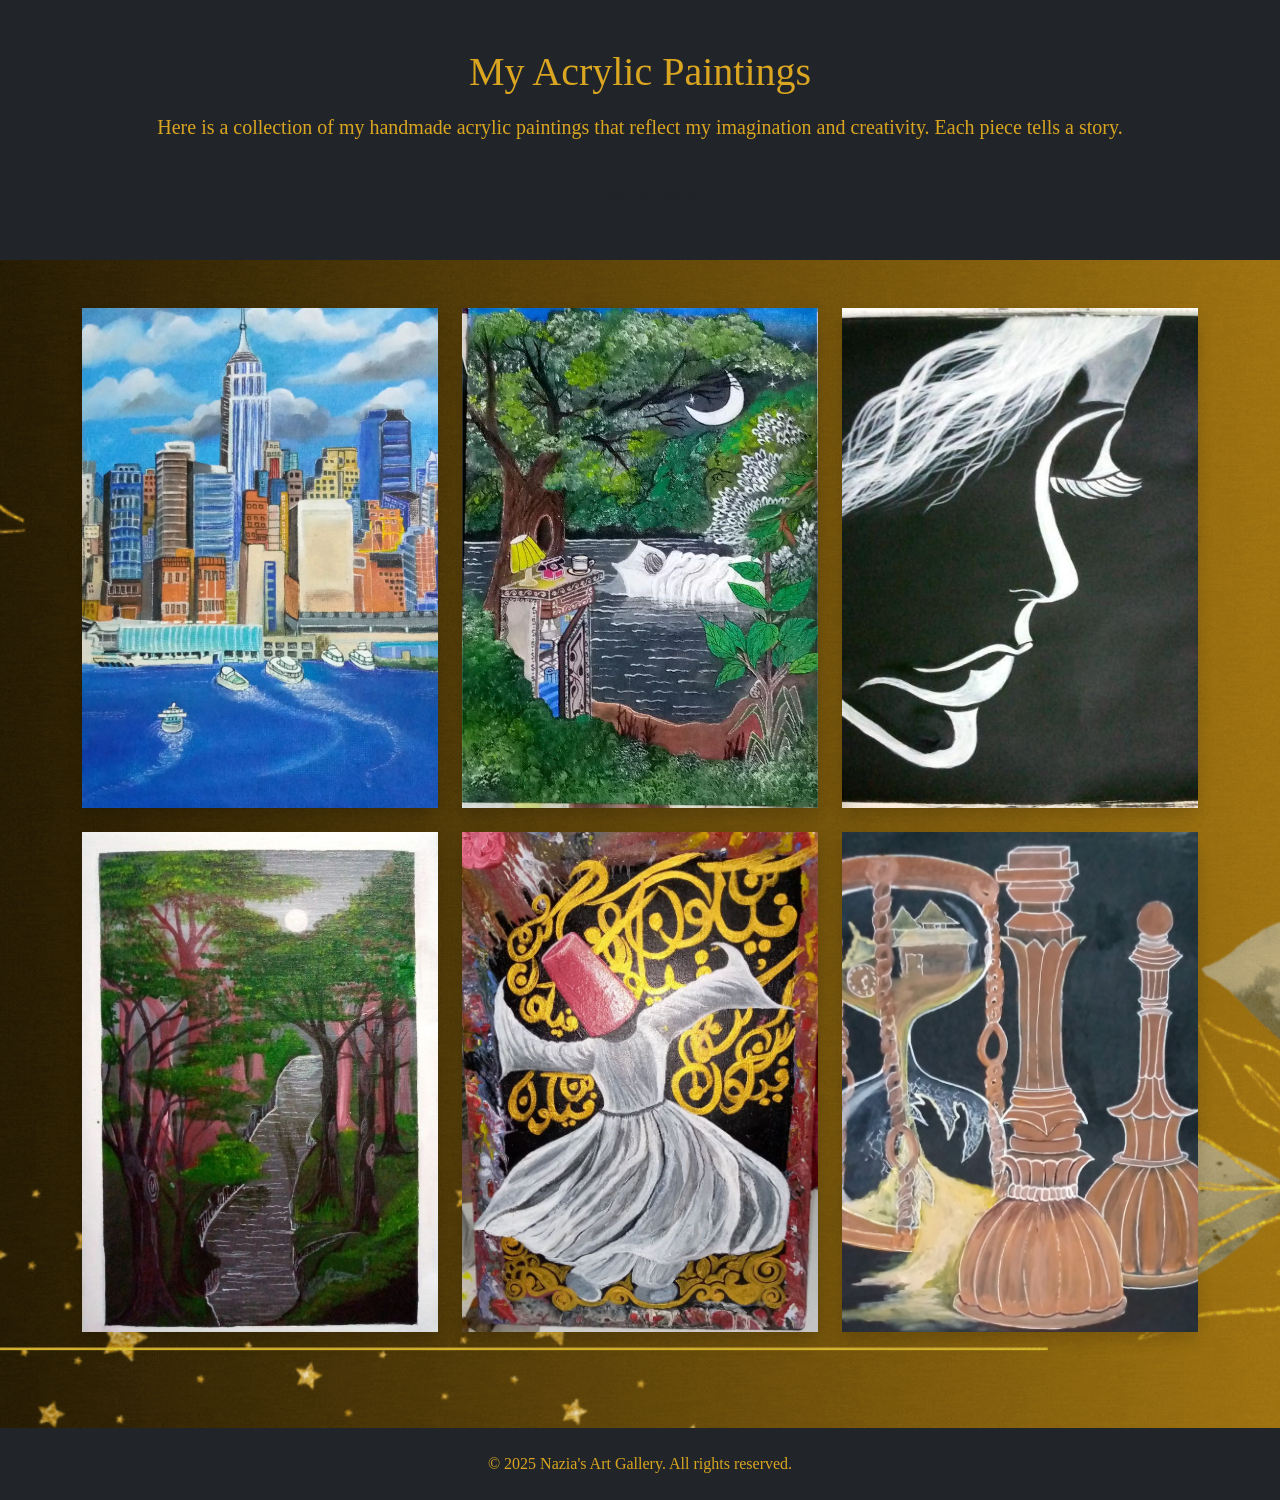
<file: acrylics.html>
<!DOCTYPE html>
<html lang="en">
<head>
  <meta charset="UTF-8" />
  <meta name="viewport" content="width=device-width, initial-scale=1.0"/>
  <title>Acrylic Paintings - Nazia</title>
  <link href="https://cdn.jsdelivr.net/npm/bootstrap@5.3.3/dist/css/bootstrap.min.css" rel="stylesheet">
  <style>
    @font-face {
      font-family: 'Great Vibes';
      src: url('https://fonts.googleapis.com/css2?family=Great+Vibes&display=swap') format('truetype');
    }
    body {
        font-family: 'Great Vibes', cursive;
      background-image: url('assets/2nd background.gif');
      background-size: cover;
      background-position: center;
    }
    .section1{
        color: goldenrod;
    }
    .painting-card {
      /* overflow: hidden; */
      border-radius: 10px;
      transition: transform 0.3s ease;
    }
    .painting-card img {
      width: 100%;
      height: 500px;
      object-fit: cover;
      transition: transform 0.4s;
    }
    .painting-card:hover img {
      transform: scale(1.05);
    }
    .footer{
        color:  goldenrod;
    }
  </style>
</head>
<body>


<section class="section1 py-5 bg-dark text-center">
  <div class="container">
    <h1 class="mb-3">My Acrylic Paintings</h1>
    <p class="lead">Here is a collection of my handmade acrylic paintings that reflect my imagination and creativity. Each piece tells a story.</p>
    <a href="index.html" class="btn btn-outline-dark mt-3">← Back to Home</a>
  </div>
</section>


<section class="py-5">
  <div class="container">
    <div class="row g-4">
     
      <div class="col-md-4 col-sm-6">
        <div class="painting-card shadow">
          <img src="assets/america painting.jpg" alt="Painting 1">
        </div>
      </div>
    
      <div class="col-md-4 col-sm-6">
        <div class="painting-card shadow">
          <img src="assets/dream painting.jpg" alt="Painting 2">
        </div>
      </div>
     
      <div class="col-md-4 col-sm-6">
        <div class="painting-card shadow">
          <img src="assets/black face painting.jpg" alt="Painting 3">
        </div>
      </div>
     
      <div class="col-md-4 col-sm-6">
        <div class="painting-card shadow">
          <img src="assets/cool and calm forest painting.jpg" alt="Painting 3">
        </div>
      </div>

      <div class="col-md-4 col-sm-6">
        <div class="painting-card shadow">
          <img src="assets/kunfayakun painting.jpg" alt="Painting 3">
        </div>
      </div>

       <div class="col-md-4 col-sm-6">
        <div class="painting-card shadow">
          <img src="assets/time never come painting.jpg" alt="Painting 3">
        </div>
      </div>

    </div>
  </div>
</section>


<footer class="footer text-center py-4 bg-dark mt-5">
  <p class="mb-0">&copy; 2025 Nazia's Art Gallery. All rights reserved.</p>
</footer>

<script src="https://cdn.jsdelivr.net/npm/bootstrap@5.3.3/dist/js/bootstrap.bundle.min.js"></script>
</body>
</html>
</file>
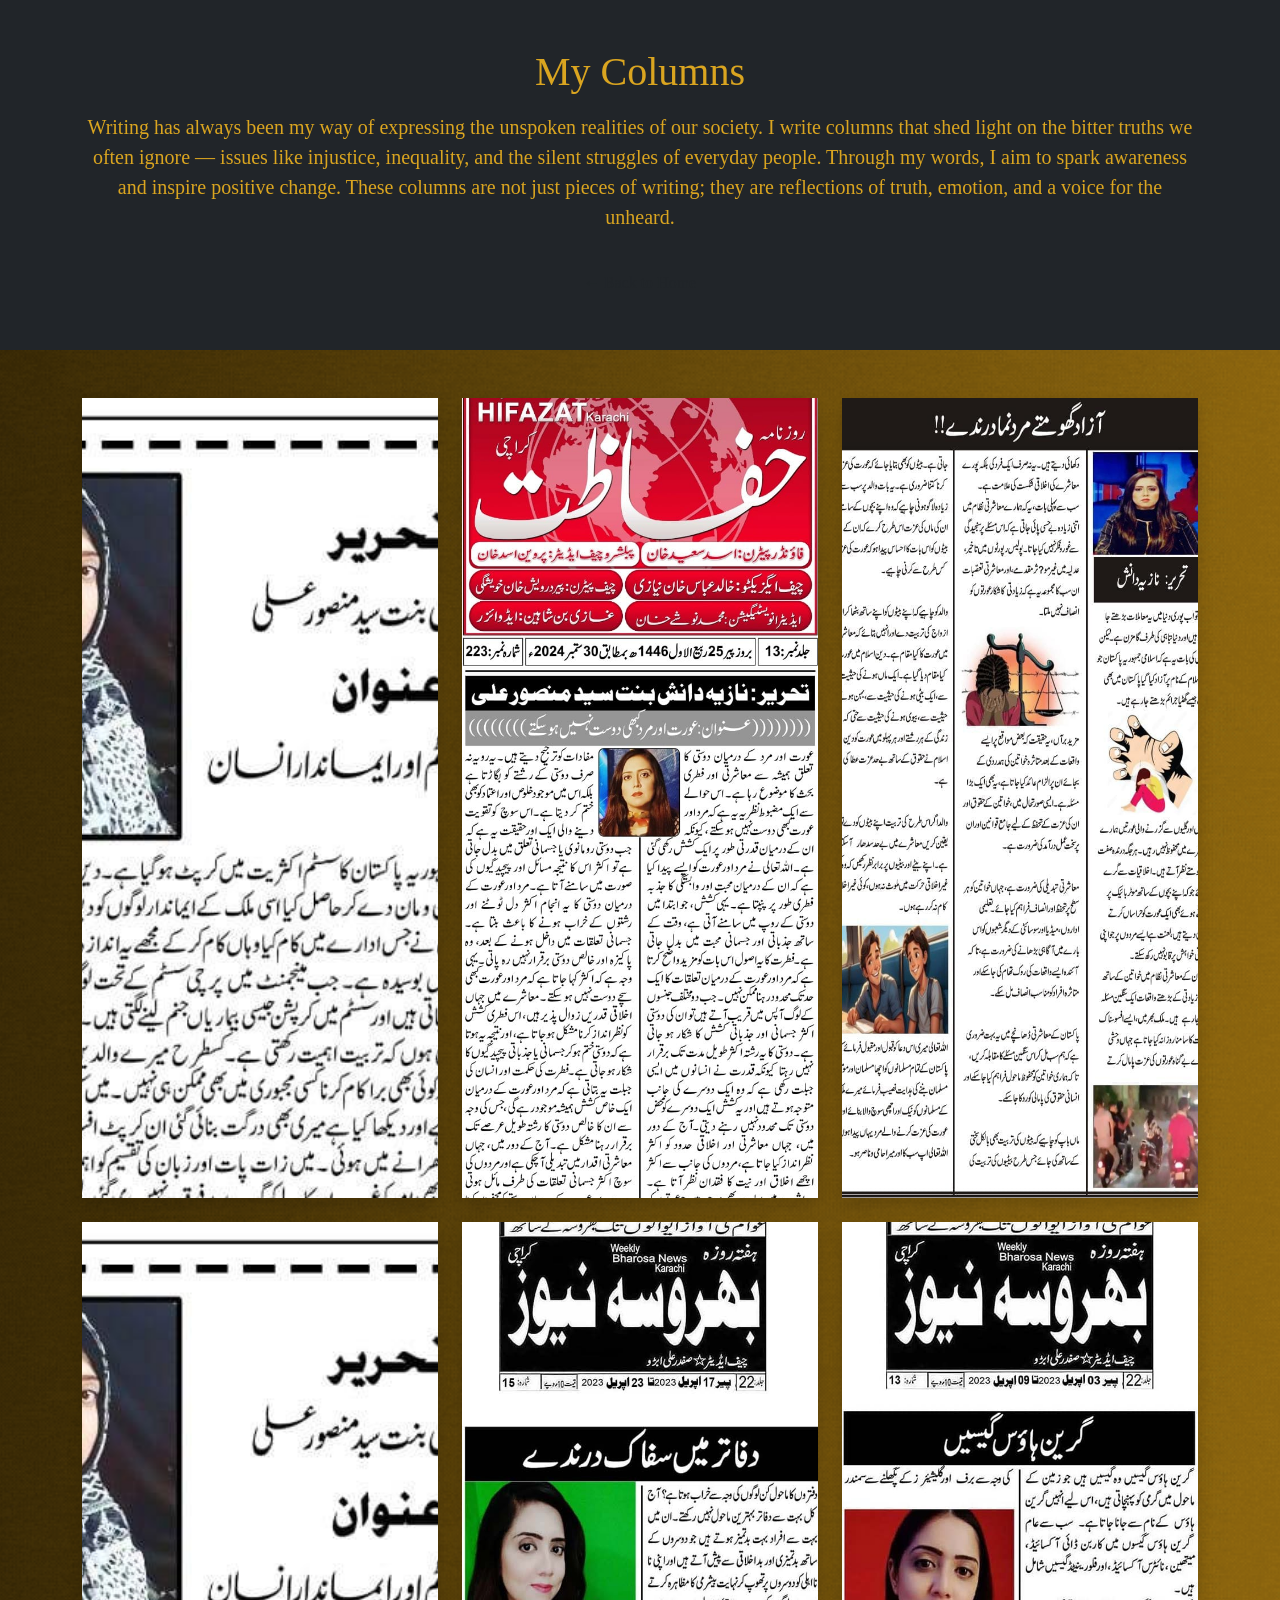
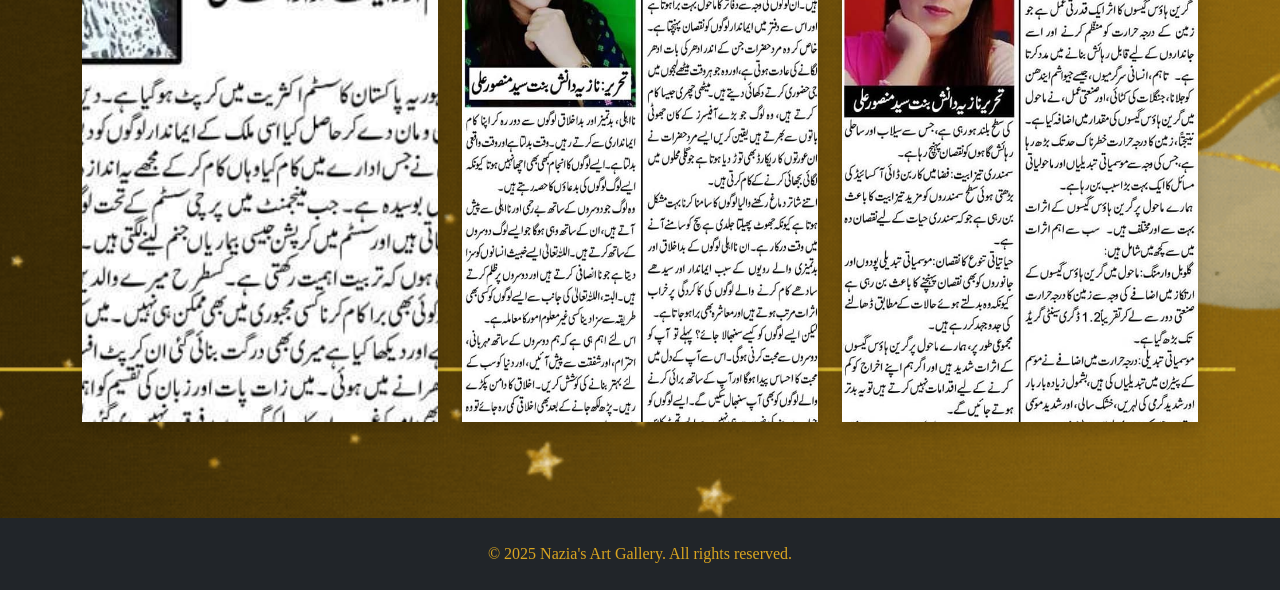
<file: columns.html>
<!DOCTYPE html>
<html lang="en">
<head>
  <meta charset="UTF-8" />
  <meta name="viewport" content="width=device-width, initial-scale=1.0"/>
  <title>Acrylic Paintings - Nazia</title>
  <link href="https://cdn.jsdelivr.net/npm/bootstrap@5.3.3/dist/css/bootstrap.min.css" rel="stylesheet">
  <style>
    @font-face {
      font-family: 'Great Vibes';
      src: url('https://fonts.googleapis.com/css2?family=Great+Vibes&display=swap') format('truetype');
    }
    body {
        font-family: 'Great Vibes', cursive;
      background-image: url('assets/2nd background.gif');
      background-size: cover;
      background-position: center;
    }
    .section1{
        color: goldenrod;
    }
    .painting-card {
      /* overflow: hidden; */
      border-radius: 10px;
      transition: transform 0.3s ease;
    }
    .painting-card img {
      width: 100%;
      height: 800px;
      object-fit: cover;
      transition: transform 0.4s;
    }
    .painting-card:hover img {
      transform: scale(1.05);
    }
    .footer{
        color:  goldenrod;
    }
  </style>
</head>
<body>


<section class="section1 py-5 bg-dark text-center">
  <div class="container">
    <h1 class="mb-3">My Columns</h1>
    <p class="lead">Writing has always been my way of expressing the unspoken realities of our society. I write columns that shed light on the bitter truths we often ignore — issues like injustice, inequality, and the silent struggles of everyday people. Through my words, I aim to spark awareness and inspire positive change. These columns are not just pieces of writing; they are reflections of truth, emotion, and a voice for the unheard.</p>
    <a href="index.html" class="btn btn-outline-dark mt-3">← Back to Home</a>
  </div>
</section>


<section class="py-5">
  <div class="container">
    <div class="row g-4">
     
      <div class="col-md-4 col-sm-6">
        <div class="painting-card shadow">
          <img src="assets/corrupt system.jpg" alt="Painting 1">
        </div>
      </div>
    
      <div class="col-md-4 col-sm-6">
        <div class="painting-card shadow">
          <img src="assets/aurat or mard kabhi dost nhi hosakhte.jpg" alt="Painting 2">
        </div>
      </div>
     
      <div class="col-md-4 col-sm-6">
        <div class="painting-card shadow">
          <img src="assets/azaad ghoomte mard numa darinde.jpg" alt="Painting 3">
        </div>
      </div>
     
      <div class="col-md-4 col-sm-6">
        <div class="painting-card shadow">
          <img src="assets/corrupt system.jpg" alt="Painting 3">
        </div>
      </div>

      <div class="col-md-4 col-sm-6">
        <div class="painting-card shadow">
          <img src="assets/dafatir main saffaq darinde.jpg" alt="Painting 3">
        </div>
      </div>

       <div class="col-md-4 col-sm-6">
        <div class="painting-card shadow">
          <img src="assets/green house effects.jpg" alt="Painting 3">
        </div>
      </div>

    </div>
  </div>
</section>


<footer class="footer text-center py-4 bg-dark mt-5">
  <p class="mb-0">&copy; 2025 Nazia's Art Gallery. All rights reserved.</p>
</footer>

<script src="https://cdn.jsdelivr.net/npm/bootstrap@5.3.3/dist/js/bootstrap.bundle.min.js"></script>
</body>
</html>
</file>
